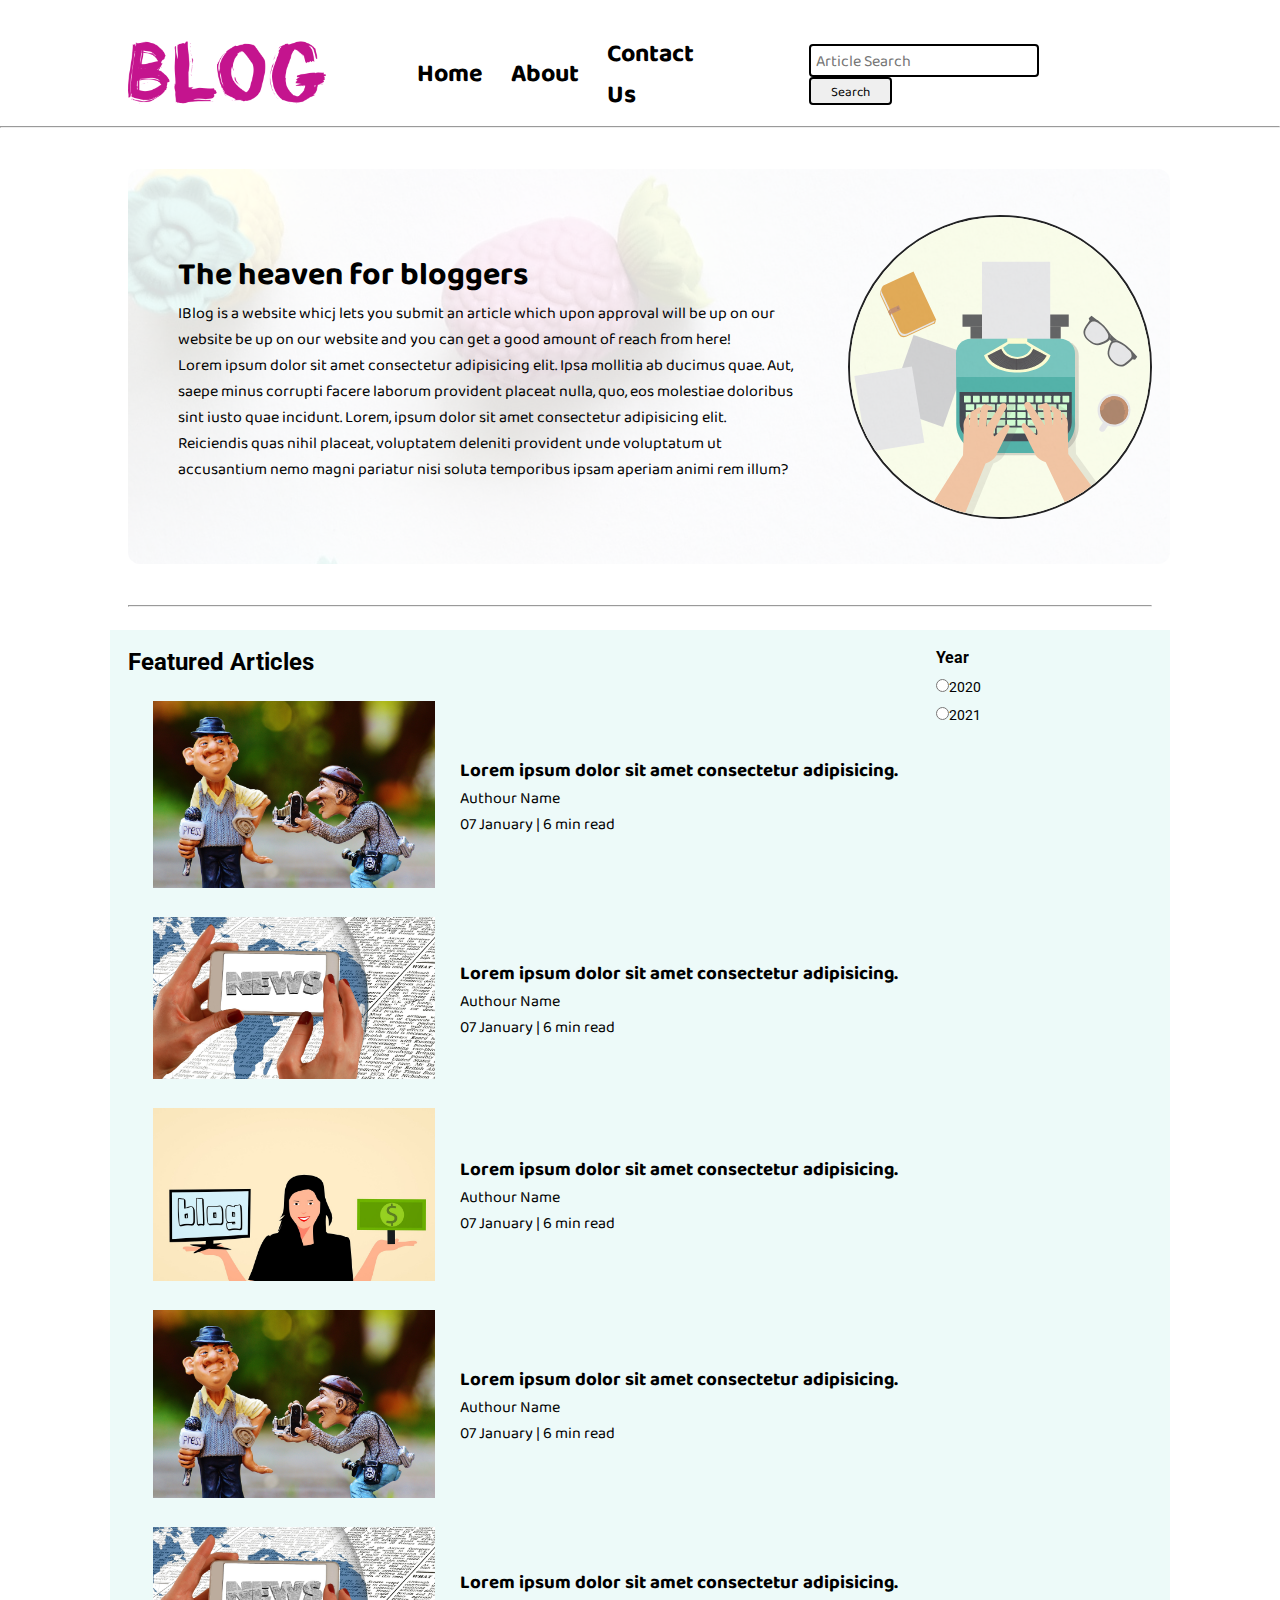
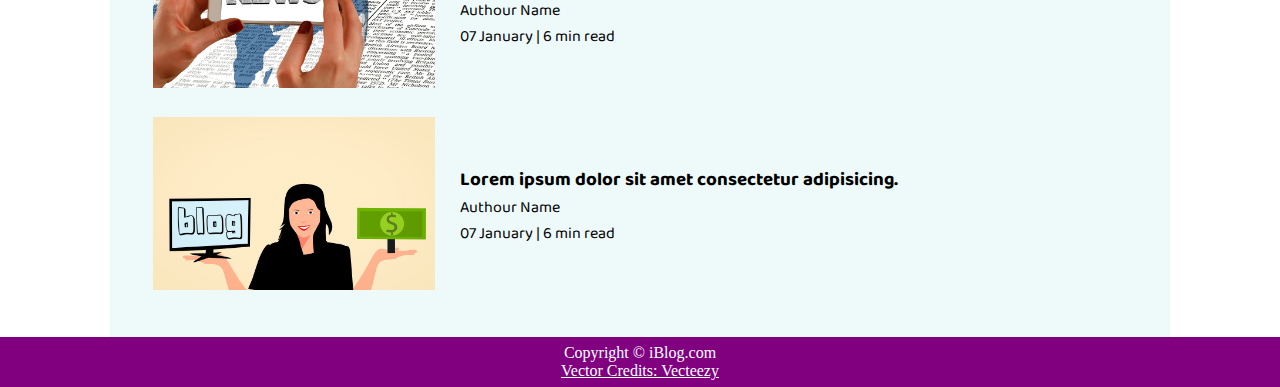
<file: index.html>
<!DOCTYPE html>
<html lang="en">
<head>
    <meta charset="UTF-8">
    <meta http-equiv="X-UA-Compatible" content="IE=edge">
    <meta name="viewport" content="width=device-width, initial-scale=1.0">
    <link rel="stylesheet" href="css/util.css">
    <link rel="stylesheet" href="css/style.css">
    <link rel="stylesheet" href="css/mobile.css">
    <title>iBog - Haven for bloggers</title>
</head>
<body>
    <nav class="navigation max-width-1 m-auto" >
        <div class="nav-left">
            <a href="/">
                <img id= "logo" src="/images/logo.png" alt="iBlog">
            </a>
            <ul>
                <li><a href="/">Home</a></li>
                <li><a href="/">About</a></li>
                <li><a href="/contact.html">Contact Us</a></li>
            </ul>

        </div>
        <div class="nav-right">
            <form action="/search.html" method="get">
                <input class="form-input" type="text" name="query" placeholder="Article Search">
                <button class="btn">Search</button>
            </form>
        </div>

    </nav>
    <div class="max-width-11"><hr></div>
    <div class="content max-width-1 m-auto my-2">
        <div class="content-left">
            <h1>The heaven for bloggers</h1>
            <p>IBlog is a website whicj lets you submit an article which upon approval will be up on our website be up on our website and you can get a good amount of reach from here!</p>
            <p>Lorem ipsum dolor sit amet consectetur adipisicing elit. Ipsa mollitia ab ducimus quae. Aut, saepe minus corrupti facere laborum provident placeat nulla, quo, eos molestiae doloribus sint iusto quae incidunt. Lorem, ipsum dolor sit amet consectetur adipisicing elit. Reiciendis quas nihil placeat, voluptatem deleniti provident unde voluptatum ut accusantium nemo magni pariatur nisi soluta temporibus ipsam aperiam animi rem illum?</p>
        </div>
        <div class="content-right">
            <img src="images/home.svg" alt="iBog">
        </div>
    </div>
    <div class="max-width-1 m-auto"><hr></div>
    <div class="home-articles max-width-1 m-auto font2">
        <div class="year-box">
            <h3>Year</h3>
            <div>
                <input type="radio" name="year" id="">2020
            </div>
            <div>
                <input type="radio" name="year" id="">2021
            </div>
        </div>
        <h2>Featured Articles</h2>
        <div class="home-article">
            <div class="home-article-img">
                <a href="/blogpost.html"><img src="images/1.jpg" class = "inside-img"alt="article"></a>
            </div>
            <div class="home-article-content font1">
                <a href="/blogpost.html"><h3>Lorem ipsum dolor sit amet consectetur adipisicing.</h3></a>
                <div>Authour Name</div>
                <span>07 January | 6 min read</span>
                <!-- <span></span> -->
            </div>
        </div>
        <div class="home-article">
            <div class="home-article-img">
                <a href="/blogpost.html"><img src="images/2.jpg" class = "inside-img"alt="article"></a>
            </div>
            <div class="home-article-content font1">
                <a href="/blogpost.html"><h3>Lorem ipsum dolor sit amet consectetur adipisicing.</h3></a>
                <div>Authour Name</div>
                <span>07 January | 6 min read</span>
                <!-- <span></span> -->
            </div>
        </div>
        <div class="home-article">
            <div class="home-article-img">
                <a href="/blogpost.html"><img src="images/3.jpg" class = "inside-img"alt="article"></a>
            </div>
            <div class="home-article-content font1">
                <a href="/blogpost.html"><h3>Lorem ipsum dolor sit amet consectetur adipisicing.</h3></a>
                <div>Authour Name</div>
                <span>07 January | 6 min read</span>
                <!-- <span></span> -->
            </div>
        </div>
        <div class="home-article">
            <div class="home-article-img">
                <a href="/blogpost.html"><img src="images/1.jpg" class = "inside-img"alt="article"></a>
            </div>
            <div class="home-article-content font1">
                <a href="/blogpost.html"><h3>Lorem ipsum dolor sit amet consectetur adipisicing.</h3></a>
                <div>Authour Name</div>
                <span>07 January | 6 min read</span>
                <!-- <span></span> -->
            </div>
        </div>
        <div class="home-article">
            <div class="home-article-img">
                <a href="/blogpost.html"><img src="images/2.jpg" class = "inside-img"alt="article"></a>
            </div>
            <div class="home-article-content font1">
                <a href="/blogpost.html"><h3>Lorem ipsum dolor sit amet consectetur adipisicing.</h3></a>
                <div>Authour Name</div>
                <span>07 January | 6 min read</span>
                <!-- <span></span> -->
            </div>
        </div>
        <div class="home-article">
            <div class="home-article-img">
                <a href="/blogpost.html"><img src="images/3.jpg" class = "inside-img"alt="article"></a>
            </div>
            <div class="home-article-content font1">
                <a href="/blogpost.html"><h3>Lorem ipsum dolor sit amet consectetur adipisicing.</h3></a>
                <div>Authour Name</div>
                <span>07 January | 6 min read</span>
                <!-- <span></span> -->
            </div>
        </div>
        
    </div>
    <div class="footer m-auto">
        <p>Copyright &copy; iBlog.com</p>
        <a href="https://www.vecteezy.com/free-vector/typing">Vector Credits: Vecteezy</a>        
    </div>
</body>
</html>
</file>
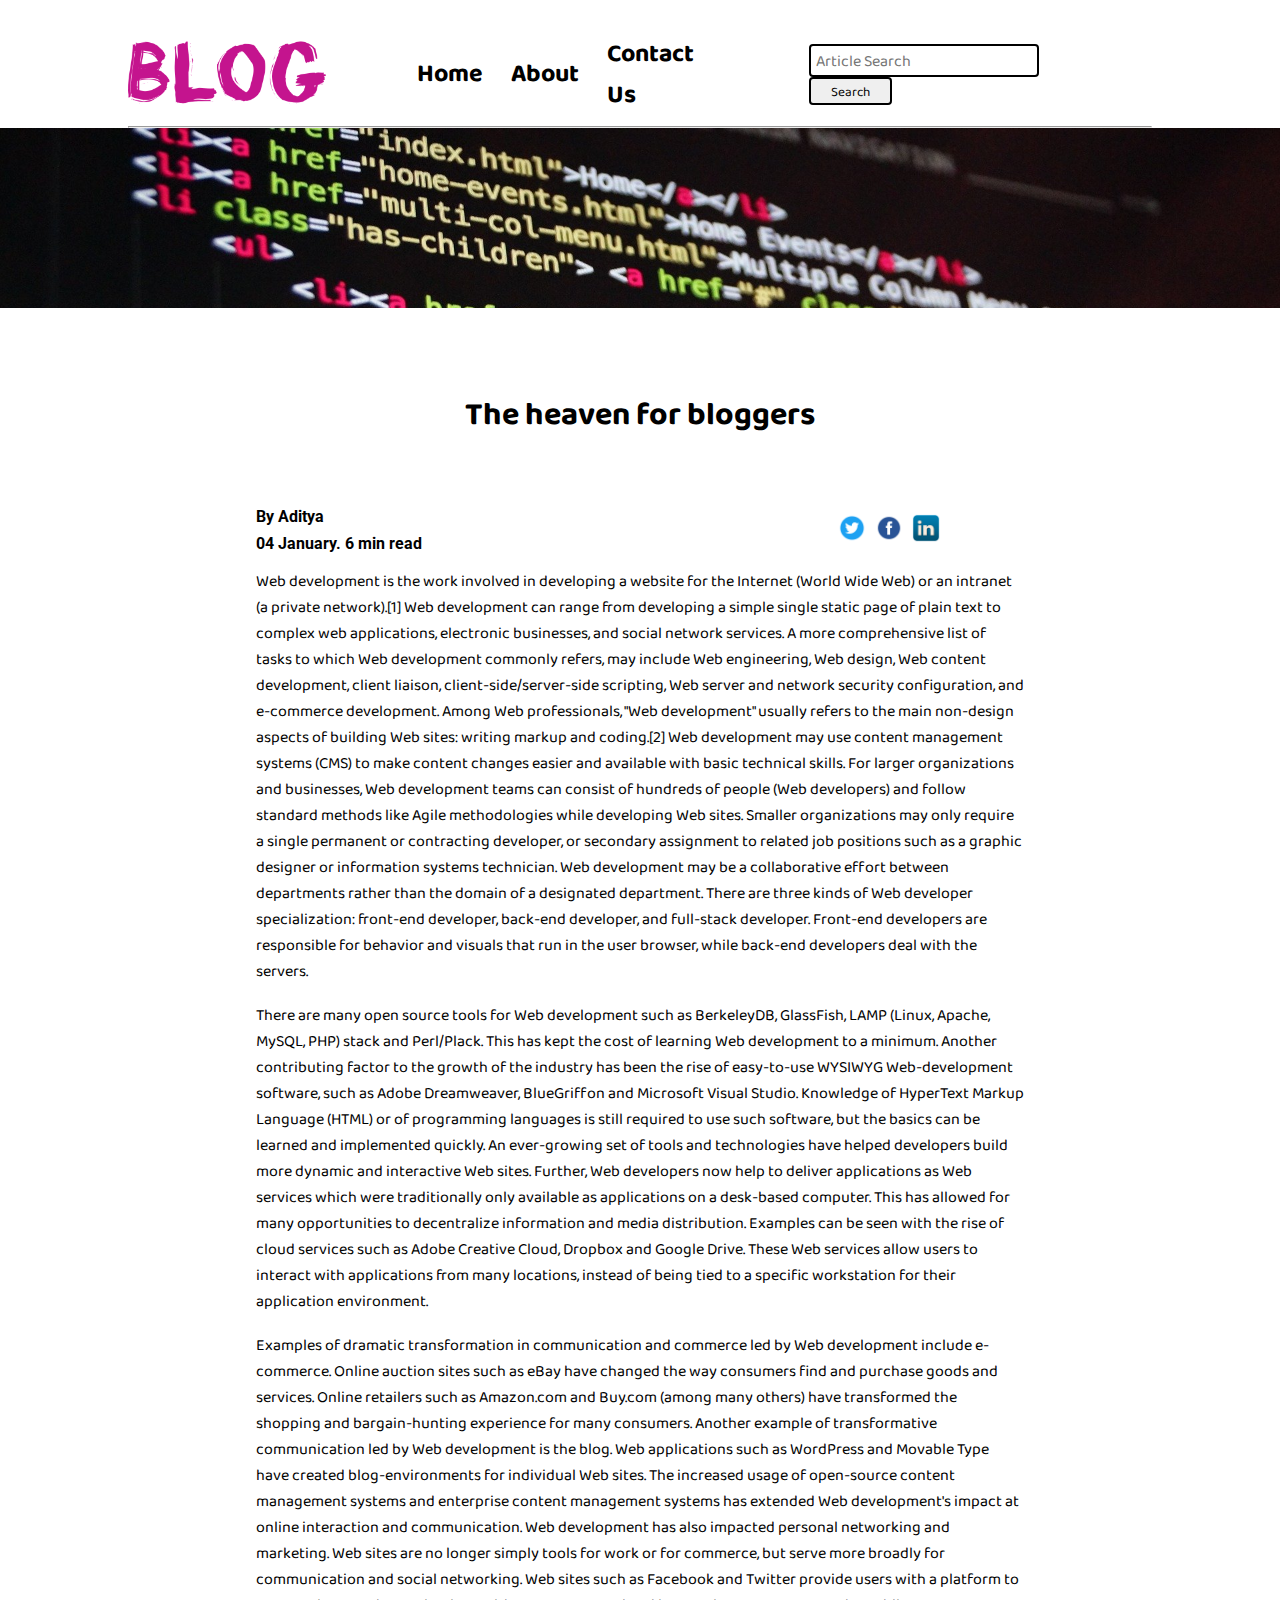
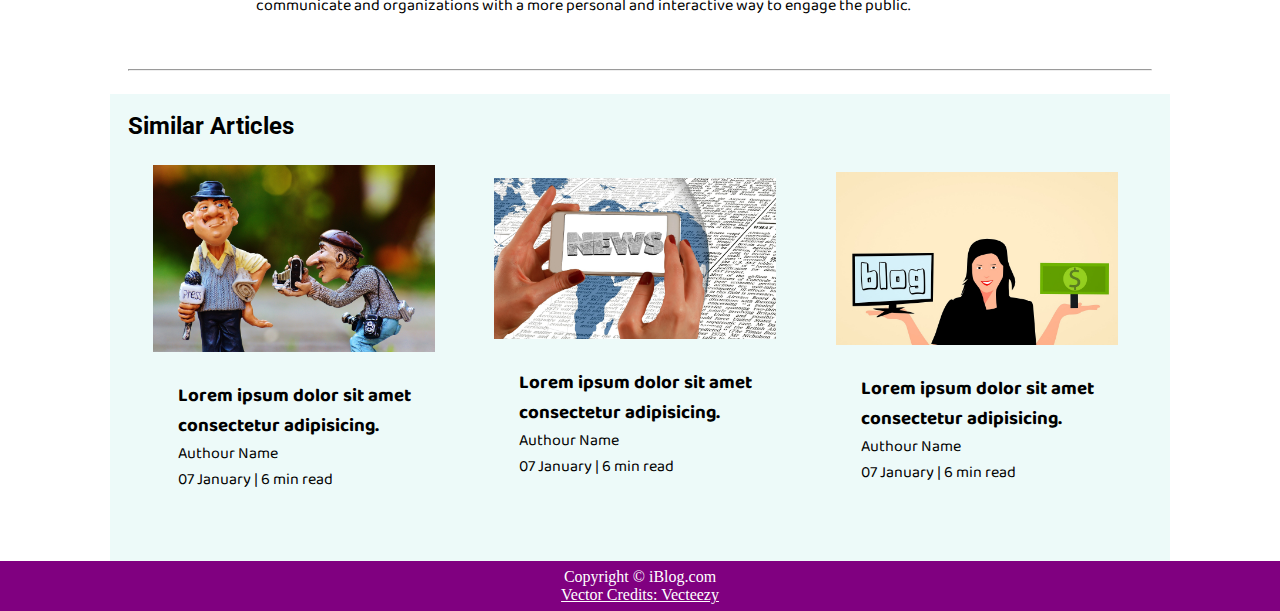
<file: blogpost.html>
<!DOCTYPE html>
<html lang="en">
<head>
    <meta charset="UTF-8">
    <meta http-equiv="X-UA-Compatible" content="IE=edge">
    <meta name="viewport" content="width=device-width, initial-scale=1.0">
    <link rel="stylesheet" href="css/util.css">
    <link rel="stylesheet" href="css/style.css">
    <link rel="stylesheet" href="css/blogpost.css">
    <link rel="stylesheet" href="css/mobile.css">
    <title>iBog - Haven for bloggers</title>
</head>
<body>
    <nav class="navigation max-width-1 m-auto" >
        <div class="nav-left">
            <a href="/">
                <img id= "logo" src="/images/logo.png" alt="iBlog">
            </a>
            <ul>
                <li><a href="/index.html">Home</a></li>
                <li><a href="/">About</a></li>
                <li><a href="/contact.html">Contact Us</a></li>
            </ul>

        </div>
        <div class="nav-right">
            <form action="/search.html" method="get">
                <input class="form-input" type="text" name="query" placeholder="Article Search">
                <button class="btn">Search</button>
            </form>
        </div>

    </nav>
    <div class="max-width-1 m-auto"><hr></div>
    <div class="post-img">
        <img src="/images/5.jpg" alt="">
    </div>
    <div class="blog-post-content max-width-2 m-auto my-2">
        <h1 class="font1">The heaven for bloggers</h1>
        <div class="blogpost-meta">
            <div class="author-info">
                <div>
                    By Aditya
                </div>
                <div>04 January. 6 min read</div>
            </div>
            <div class="social">
               <a href="https://www.twitter.com/share/" target="_blank"><img class ="symbols"src="/images/png/twiiter.png" alt=""></a>    
               <a href="https://www.facebook.com/share/" target="_blank"><img class ="symbols"src="/images/png/facebook.png" alt=""></a>
               <a href="https://www.linkedin.com/share/" target="_blank"><img class ="symbols"src="/images/png/linkedin.png" alt=""></a>

            </div>
        </div>
        <p class="font1">Web development is the work involved in developing a website for the Internet (World Wide Web) or an intranet (a private network).[1] Web development can range from developing a simple single static page of plain text to complex web applications, electronic businesses, and social network services. A more comprehensive list of tasks to which Web development commonly refers, may include Web engineering, Web design, Web content development, client liaison, client-side/server-side scripting, Web server and network security configuration, and e-commerce development.

            Among Web professionals, "Web development" usually refers to the main non-design aspects of building Web sites: writing markup and coding.[2] Web development may use content management systems (CMS) to make content changes easier and available with basic technical skills.
            
            For larger organizations and businesses, Web development teams can consist of hundreds of people (Web developers) and follow standard methods like Agile methodologies while developing Web sites. Smaller organizations may only require a single permanent or contracting developer, or secondary assignment to related job positions such as a graphic designer or information systems technician. Web development may be a collaborative effort between departments rather than the domain of a designated department. There are three kinds of Web developer specialization: front-end developer, back-end developer, and full-stack developer. Front-end developers are responsible for behavior and visuals that run in the user browser, while back-end developers deal with the servers.</p>
        <br>
        <p class="font1">There are many open source tools for Web development such as BerkeleyDB, GlassFish, LAMP (Linux, Apache, MySQL, PHP) stack and Perl/Plack. This has kept the cost of learning Web development to a minimum. Another contributing factor to the growth of the industry has been the rise of easy-to-use WYSIWYG Web-development software, such as Adobe Dreamweaver, BlueGriffon and Microsoft Visual Studio. Knowledge of HyperText Markup Language (HTML) or of programming languages is still required to use such software, but the basics can be learned and implemented quickly.
            
            An ever-growing set of tools and technologies have helped developers build more dynamic and interactive Web sites. Further, Web developers now help to deliver applications as Web services which were traditionally only available as applications on a desk-based computer. This has allowed for many opportunities to decentralize information and media distribution. Examples can be seen with the rise of cloud services such as Adobe Creative Cloud, Dropbox and Google Drive. These Web services allow users to interact with applications from many locations, instead of being tied to a specific workstation for their application environment.</p>
        <br>
        <p class="font1">Examples of dramatic transformation in communication and commerce led by Web development include e-commerce. Online auction sites such as eBay have changed the way consumers find and purchase goods and services. Online retailers such as Amazon.com and Buy.com (among many others) have transformed the shopping and bargain-hunting experience for many consumers. Another example of transformative communication led by Web development is the blog. Web applications such as WordPress and Movable Type have created blog-environments for individual Web sites. The increased usage of open-source content management systems and enterprise content management systems has extended Web development's impact at online interaction and communication.
            
            Web development has also impacted personal networking and marketing. Web sites are no longer simply tools for work or for commerce, but serve more broadly for communication and social networking. Web sites such as Facebook and Twitter provide users with a platform to communicate and organizations with a more personal and interactive way to engage the public.</p>
        <br>
    </div>
    <div class="max-width-1 m-auto"><hr></div>
    <div class="home-articles max-width-1 m-auto font2">
        <h2>Similar Articles</h2>
        <div class="row">
            <div class="home-article more-post">
                <div class="home-article-img">
                    <a href="/blogpost.html"><img src="images/1.jpg" alt="article"></a>
                </div>
                <div class="home-article-content font1">
                    <a href="/blogpost.html"><h3>Lorem ipsum dolor sit amet consectetur adipisicing.</h3></a>
                    <div>Authour Name</div>
                    <span>07 January | 6 min read</span>
                    <!-- <span></span> -->
                </div>
            </div>
            <div class="home-article more-post">
                <div class="home-article-img">
                    <a href="/blogpost.html"><img src="images/2.jpg" alt="article"></a>
                </div>
                <div class="home-article-content font1">
                    <a href="/blogpost.html"><h3>Lorem ipsum dolor sit amet consectetur adipisicing.</h3></a>
                    <div>Authour Name</div>
                    <span>07 January | 6 min read</span>
                    <!-- <span></span> -->
                </div>
            </div>
            <div class="home-article more-post">
                <div class="home-article-img">
                    <a href="/blogpost.html"><img src="images/3.jpg" alt="article"></a>
                </div>
                <div class="home-article-content font1">
                    <a href="/blogpost.html"><h3>Lorem ipsum dolor sit amet consectetur adipisicing.</h3></a>
                    <div>Authour Name</div>
                    <span>07 January | 6 min read</span>
                    <!-- <span></span> -->
                </div>
            </div>
        </div>
        
    </div>
    <div class="footer m-auto">
        <p>Copyright &copy; iBlog.com</p>
        <a href="https://www.vecteezy.com/free-vector/typing">Vector Credits: Vecteezy</a>        
    </div>
</body>
</html>
</file>
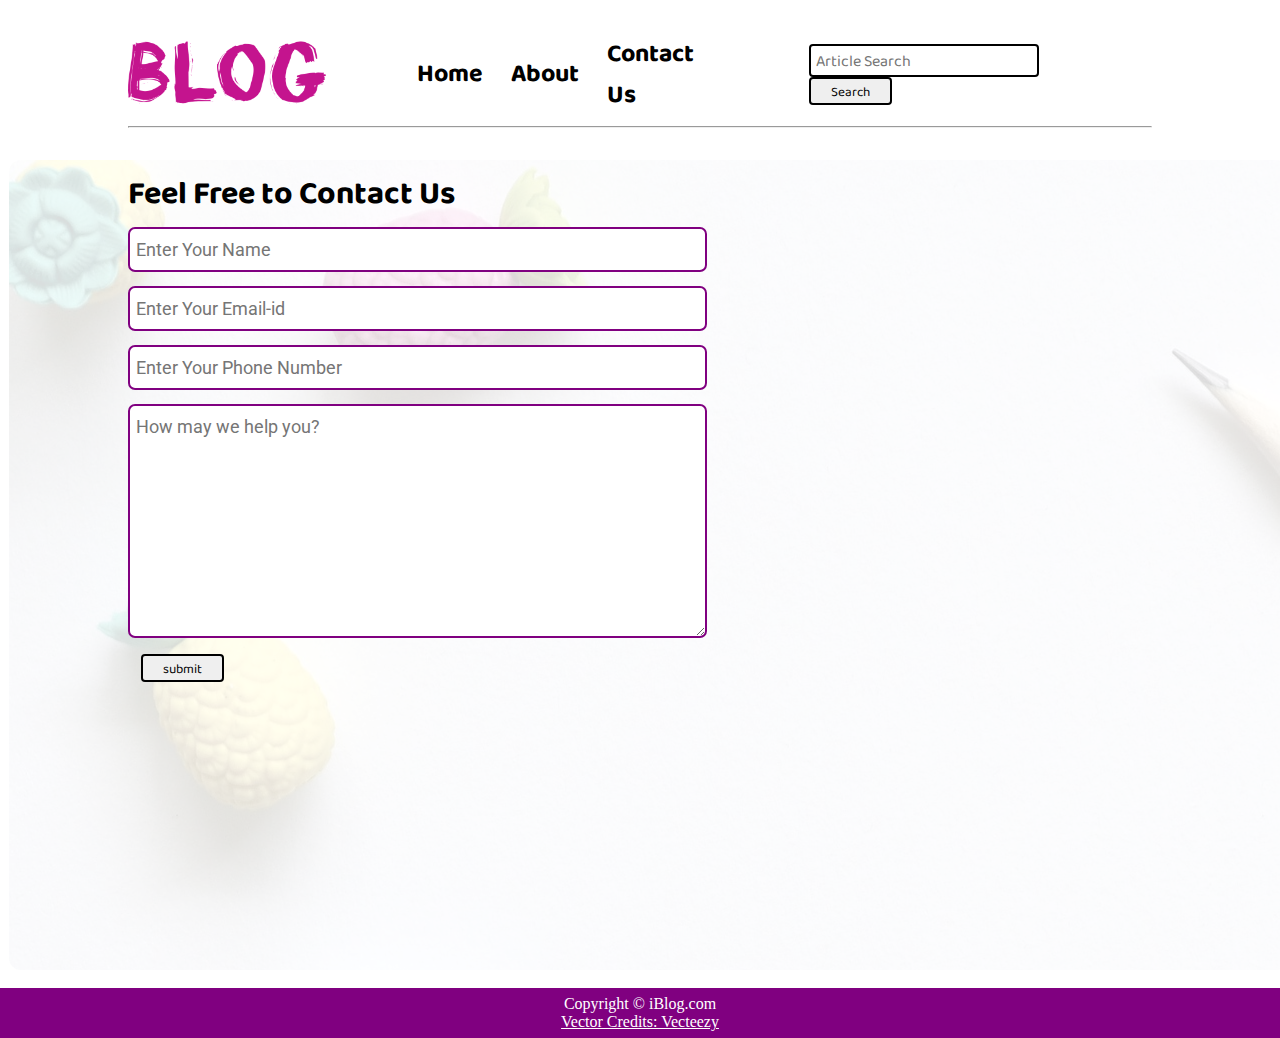
<file: contact.html>
<!DOCTYPE html>
<html lang="en">
<head>
    <meta charset="UTF-8">
    <meta http-equiv="X-UA-Compatible" content="IE=edge">
    <meta name="viewport" content="width=device-width, initial-scale=1.0">
    <link rel="stylesheet" href="css/util.css">
    <link rel="stylesheet" href="css/style.css">
    <link rel="stylesheet" href="css/contact.css">
    <link rel="stylesheet" href="css/mobile.css">
    <title>iBog - Haven for bloggers</title>
</head>
<body>
    <nav class="navigation max-width-1 m-auto">
        <div class="nav-left">
            <a href="/">
                <img id= "logo" src="/images/logo.png" alt="iBlog">
            </a>
            <!-- <span></span>   -->
            <ul>
                <li><a href="/">Home</a></li>
                <li><a href="/">About</a></li>
                <li><a href="/contact.html">Contact Us</a></li>
            </ul>

        </div>
        <div class="nav-right">
            <form action="/search.html" method="get">
                <input class="form-input" type="text" name="query" placeholder="Article Search">
                <button class="btn">Search</button>
            </form>
        </div>

    </nav>
    <div class="max-width-1 m-auto"><hr></div>
    <div class="contact-content font1">
        <div class="contact-box max-width-1 m-auto">
            <h1>Feel Free to Contact Us</h2>
        <div class="contact-form">
            <div class="form-box">
                <input type="text" placeholder="Enter Your Name">
            </div>
            <div class="form-box">
                <input type="text" placeholder="Enter Your Email-id">
            </div>
            <div class="form-box">
                <input type="text" placeholder="Enter Your Phone Number">
            </div>
            <div class="form-box">
                <textarea name="" id="" cols="30" rows="10" placeholder="How may we help you?"></textarea>    
            </div>
            <div class="form-box">
                <button class="btn">submit</button>    
            </div>
            
        </div>
    </div>
    </div>
    <div class="footer m-auto">
        <p>Copyright &copy; iBlog.com</p>
        <a href="https://www.vecteezy.com/free-vector/typing">Vector Credits: Vecteezy</a>
    </div>
</body>
</html>
</file>
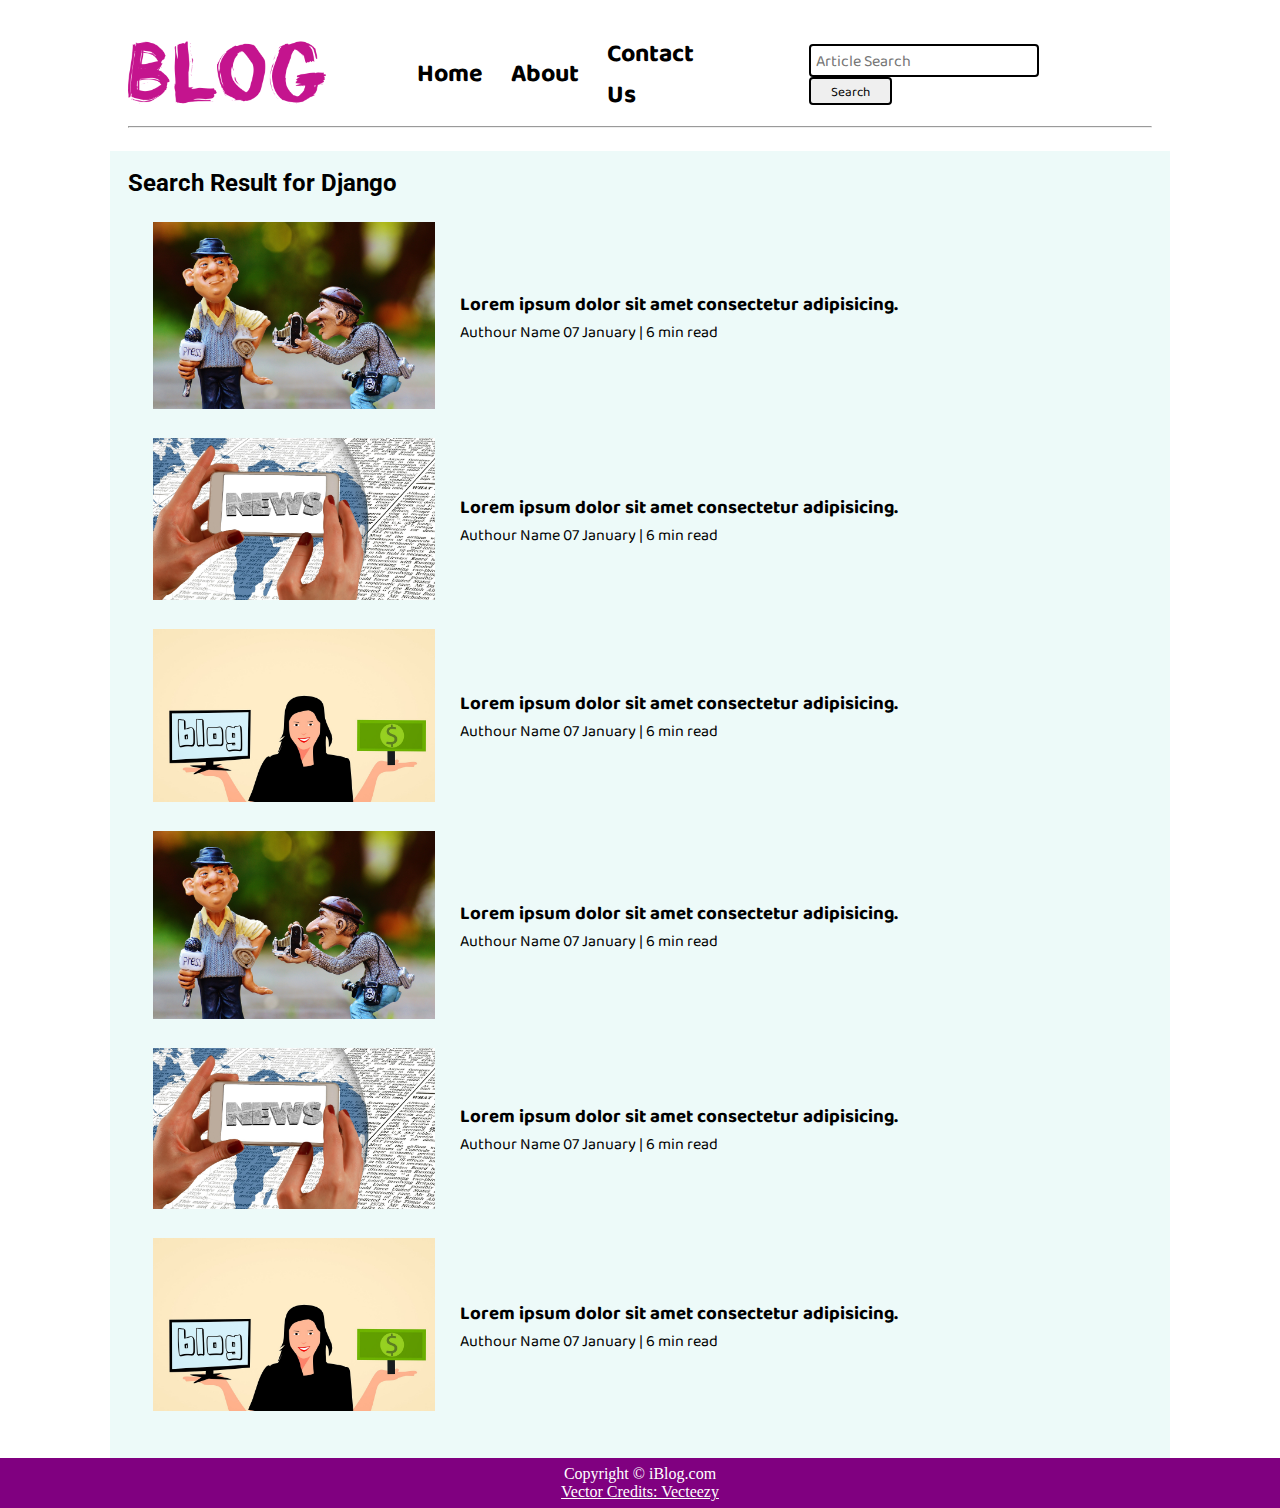
<file: search.html>
<!DOCTYPE html>
<html lang="en">
<head>
    <meta charset="UTF-8">
    <meta http-equiv="X-UA-Compatible" content="IE=edge">
    <meta name="viewport" content="width=device-width, initial-scale=1.0">
    <link rel="stylesheet" href="css/util.css">
    <link rel="stylesheet" href="css/style.css">
    <link rel="stylesheet" href="css/mobile.css">
    <title>iBog - Haven for bloggers</title>
</head>
<body>
    <nav class="navigation max-width-1 m-auto" >
        <div class="nav-left">
            <a href="/">
                <img id= "logo" src="/images/logo.png" alt="iBlog">
            </a>
            <ul>
                <li><a href="/index.html">Home</a></li>
                <li><a href="/">About</a></li>
                <li><a href="/contact.html">Contact Us</a></li>
            </ul>

        </div>
        <div class="nav-right">
            <form action="/search.html" method="get">
                <input class="form-input" type="text" name="query" placeholder="Article Search">
                <button class="btn">Search</button>
            </form>
        </div>

    </nav>
     
    <div class="max-width-1 m-auto"><hr></div>
    <div class="home-articles max-width-1 m-auto font2">
        <h2>Search Result for Django</h2>
        <div class="home-article">
            <div class="home-article-img">
                <img src="images/1.jpg" alt="article">
            </div>
            <div class="home-article-content font1">
                <a href="/blogs/blog/html"><h3>Lorem ipsum dolor sit amet consectetur adipisicing.</h3></a>
                <span>Authour Name</span>
                <span>07 January | 6 min read</span>
                <!-- <span></span> -->
            </div>
        </div>
        <div class="home-article">
            <div class="home-article-img">
                <img src="images/2.jpg" alt="article">
            </div>
            <div class="home-article-content font1">
                <a href="/blogs/blog/html"><h3>Lorem ipsum dolor sit amet consectetur adipisicing.</h3></a>
                <span>Authour Name</span>
                <span>07 January | 6 min read</span>
                <!-- <span></span> -->
            </div>
        </div>
        <div class="home-article">
            <div class="home-article-img">
                <img src="images/3.jpg" alt="article">
            </div>
            <div class="home-article-content font1">
                <a href="/blogs/blog/html"><h3>Lorem ipsum dolor sit amet consectetur adipisicing.</h3></a>
                <span>Authour Name</span>
                <span>07 January | 6 min read</span>
                <!-- <span></span> -->
            </div>
        </div>
        <div class="home-article">
            <div class="home-article-img">
                <img src="images/1.jpg" alt="article">
            </div>
            <div class="home-article-content font1">
                <a href="/blogs/blog/html"><h3>Lorem ipsum dolor sit amet consectetur adipisicing.</h3></a>
                <span>Authour Name</span>
                <span>07 January | 6 min read</span>
                <!-- <span></span> -->
            </div>
        </div>
        <div class="home-article">
            <div class="home-article-img">
                <img src="images/2.jpg" alt="article">
            </div>
            <div class="home-article-content font1">
                <a href="/blogs/blog/html"><h3>Lorem ipsum dolor sit amet consectetur adipisicing.</h3></a>
                <span>Authour Name</span>
                <span>07 January | 6 min read</span>
                <!-- <span></span> -->
            </div>
        </div>
        <div class="home-article">
            <div class="home-article-img">
                <img src="images/3.jpg" alt="article">
            </div>
            <div class="home-article-content font1">
                <a href="/blogs/blog/html"><h3>Lorem ipsum dolor sit amet consectetur adipisicing.</h3></a>
                <span>Authour Name</span>
                <span>07 January | 6 min read</span>
                <!-- <span></span> -->
            </div>
        </div>
        
    </div>
    <div class="footer m-auto">
        <p>Copyright &copy; iBlog.com</p>
        <a href="https://www.vecteezy.com/free-vector/typing">Vector Credits: Vecteezy</a>        
    </div>
</body>
</html>
</file>
<file: css/util.css>
@import url('https://fonts.googleapis.com/css2?family=Baloo+Bhai+2:wght@500&family=Roboto&display=swap');

:root{
    --main-bg-color : purple;
    --font1:'Baloo Bhai 2', cursive;
    --font2:'Roboto', sans-serif;;
}

.font1{
    font-family: var(--font1);
}

.font2{
    font-family: var(--font2);
}

.max-width-1{
    max-width: 80vw;
}

.max-width-2{
    max-width: 60vw;
}

.m-auto{
    margin: auto;
}

.my-2{
    margin-top: 32px;
    margin-bottom: 32px;
}

.btn{
   padding: 0 20px;     
   padding-top: 3px;
   border: 2px solid black;
   border-radius: 4px;
   margin: 0 13px;
   font-family: var(--font1);
   cursor: pointer;
   transition: all 0.3s ease-in-out;
}

.btn:hover{
    color: white;
    background-color: var(--main-bg-color);
}

.form-input {
    padding: 0px 5px;
    padding-top: 3px;
    font-size: 16px;
    border: 2px solid black;
    border-radius: 4px;
    margin: 0 13px;
    font-family: var(--font1);
}

.form-box input, textarea{
    width: 44vw;
    padding: 10px 6px;
    margin: 7px 0;
    font-size: 18px;
    font-family: var(--font2);
    border: 2px solid var(--main-bg-color);
    border-radius: 7px;
}
</file>
<file: css/style.css>
*{
    margin: 0;
    padding: 0;
}

#logo{
    height: 11vh;
}

.navigation{
    margin-top: 23px;
    font-family: var(--font2);
    font-weight: bold;
    /* height: 74px; */
    /* background-color: red; */
    display: flex;
    justify-content: space-between;
    align-items: center;
}

.nav-left{ 
    display: flex;
}

.nav-left span{
    font-size: 35px;
    padding-bottom: 3px;
}

.nav-left ul{
    display: flex;
    align-items: center;
    margin: 0 77px;
    font-size: 25px;
    font-weight: bold;
}

.nav-left ul li{
    /* font-size: ; */
    list-style: none;
    margin: 0 14px;
    font-family: var(--font1);
    transition: all 0.3s ease-in-out;
}
.nav-left ul li:hover{
    transform: scale(1.2);
}

.nav-left ul li a{
    text-decoration: none;
    color: black;
}

.nav-left ul li a:hover{
    color: var(--main-bg-color);
}

.content{
    display: flex;
    height: 395px;
    position: relative;
    margin-top: 32px;
    padding: 9px;
    /* background-color: rgb(186, 223, 223); */
}

.content::after{
    content: "";
    background-image: url(../images/4.jpg) ;
    position: absolute;
    width: 100%;
    height: inherit;
    opacity: 0.15 ;
    border-radius: 12px;
}

.content-left{
    font-family: var(--font1);
    display: flex;
    flex-direction: column;
    /* align-items: center; */
    justify-content: center;
    padding: 50px;
    z-index: 1;
}

.content-right{
    width: 50%; 
    display: flex;
    align-items: center;
    justify-content: center;
}

.content-right img{
    height: 300px;
    border: 2px solid black;
    border-radius: 200px;
}

.home-articles{
    /* height: 455px; */

    padding: 18px;
    margin-top: 23px;
    background-color: rgb(220 245 244 / 50%);
    position: relative;
}

.year-box {
    position: absolute;
    width: 234px;
    height: 255px;
    top: 18px;
    right: 0;
    font-size: 14px;
    /* background-color: red; */
}

.year-box div{
    margin: 12px 0px;
}
/* .home-articles{} */
.home-article{
    display: flex;
    margin: 25px;
}

.home-article-img img{
    width: 282px;
}

.home-article-content{
    align-self: center;
    padding: 25px;
}

.home-article-content a{
    text-decoration: none;
    color: black;
    /* color: var(--main-bg-color); */

}

.footer{
    display: flex;
    flex-direction: column ;
    align-items: center;
    justify-content: center;
    color: white;
    height: 50px;
    background-color: var(--main-bg-color )
}

.footer a{
    color: white;
}
</file>
<file: css/mobile.css>
@media screen and (max-width: 1200px){

    .navigation{
        flex-direction: column;
        margin-bottom: 23px;
    }
    .nav-left{
        flex-direction: column;
        justify-content: center;
        align-items: center;
        gap: 3px;
    }
    #logo {
        height: 5vh;
    }
    
    .nav-left ul {
        margin: 0 22px;
    }
    
    .nav-left ul li {
        margin: 14px 9px;
    }
    
    .nav-left ul li a {
        font-size: 19px;
    }

    .btn{
    font-size: 10px;
    margin: 0 0;
    }

    .form-input {
        padding: 0px 5px;
        font-size: 10px;
    }

    .content {
        height: 405px;
        flex-direction: column;
        font-size: 12px;
    }
    
    .content-left {
        padding: 28px;
        gap: 9px;
    }
    .content-left h1 {
        font-size: 20px;
        margin-bottom: 36px;
    }

    .content-right img {
        height: 0;
        width: 0;
        border: 0px solid white;
        border-radius: 0;
    }
    .home-article-img img {
        width: 39vw;
    }

    .home-article {
        display: flex;
        margin: 6px;
        justify-content: center;
        align-items: center;
    }

    .home-article-content {
        align-self: center;
        padding: 18px 9px;
        font-size: 0.5rem;
    }

    input[type="radio"] {
        /* border: 0px; */
        /* width: 100%; */
        height: 0.4rem;
    }

    .year-box {
        position: absolute;
        width: 71px;
        /* height: 234px; */
        top: 12px;
        right: 0;
        font-size: 8px;
        /* background-color: red; */
    }   

    .year-box div {
        margin: 1px -3px;
    }

    /* for contact page  */
    .contact-content div h1{
        font-size: 1.6rem;
    }
    
    .form-box input, textarea {
        width: 60vw;
        padding: 3px 6px;
        margin: 7px 0;
        font-size: 0.9rem;
    }

    .contact-box {
        display: flex;
        flex-direction: column;
        justify-content: center;
        align-items: center;
        gap: 30px;
    }

    .footer {
        height: 29px;
        font-size: 0.6rem;
        flex-direction: row;
    }

    /* fot blogpost page */
    .post-img {
        height: 100px;
        overflow: hidden;
    }
    .blog-post-content h1 {
        font-size: 1.3rem;
        padding-top: 14px;
    }
    
    .blog-post-content {
        max-width: 85vw;
    }
    
    .blogpost-meta {	
        font-size: 0.7rem;
    }
    
    .social {
        padding-right: 11px;
        gap: 5px;
    }
    
    .font1 {
        font-size: 0.7rem;
    }
    
    .row {
        flex-direction: column;
    }
    
    .home-article {
        flex-direction: row;
    }
    
    }

@media screen and (max-width: 368px){
    .content-left p {
        font-size: 0.6rem;
    }
    .content-left h1 {
        margin-bottom: 10px;
        font-size: 1rem;
    }

    .btn {
        font-size: 7px;
        margin: 0 0;
    }

    .form-input {
        padding: 0px 0px;
        font-size: 9px;
    }

    .year-box {
        position: absolute;
        width: 71px;
        top: 26px;
        right: -26px;
        font-size: 7px;
    }
    
    .nav-left ul li a {
        font-size: 13px;
    }

    /* for contact page  */
    .contact-content div h1{
        font-size: 1.1rem;
    }

    .form-box input, textarea {
        padding: 2px 6px;
        margin: 7px 0;
        font-size: 0.8rem;
    }

}
</file>
<file: css/blogpost.css>
.post-img{
    height: 180px;
    overflow: hidden;
}

.post-img img{
    width: 100%;
}

.blog-post-content{
    /* background-color: blueviolet; */
}

.blog-post-content h1{
    text-align: center;
    padding: 50px 0;
}

.row{
    display: flex;
}

.more-post{
    flex-direction: column;
    justify-content: center;
    align-content: center;
}

.blogpost-meta{
    display: flex;
    /* background-color: cornflowerblue; */
    justify-content: space-between;
}

.author-info{
    margin: 12px 0;
}

.author-info div{
    padding: 4px 0px;
    font-weight: bold;
    font-family: var(--font2);
}

.social{
    display: flex;
    padding-right: 83px;
    align-self: center;
    cursor: pointer;
    gap: 7px;
}

.symbols{
    width: 30px;
}
</file>
<file: css/contact.css>
.contact-content{
    display:  block;
    height: 395px;
    height: 90vh;
    position: relative;
    margin-top: 32px;
    padding: 9px;
    overflow: hidden;
    /* background-color: rgb(186, 223, 223); */
}

.contact-content::after{
    content: "";
    background-image: url(../images/4.jpg) ;
    position: absolute;
    top: 0;
    width: 100%;
    height: inherit;
    opacity: 0.15 ;
    border-radius: 12px;
    z-index: -1 ;
}
</file>
